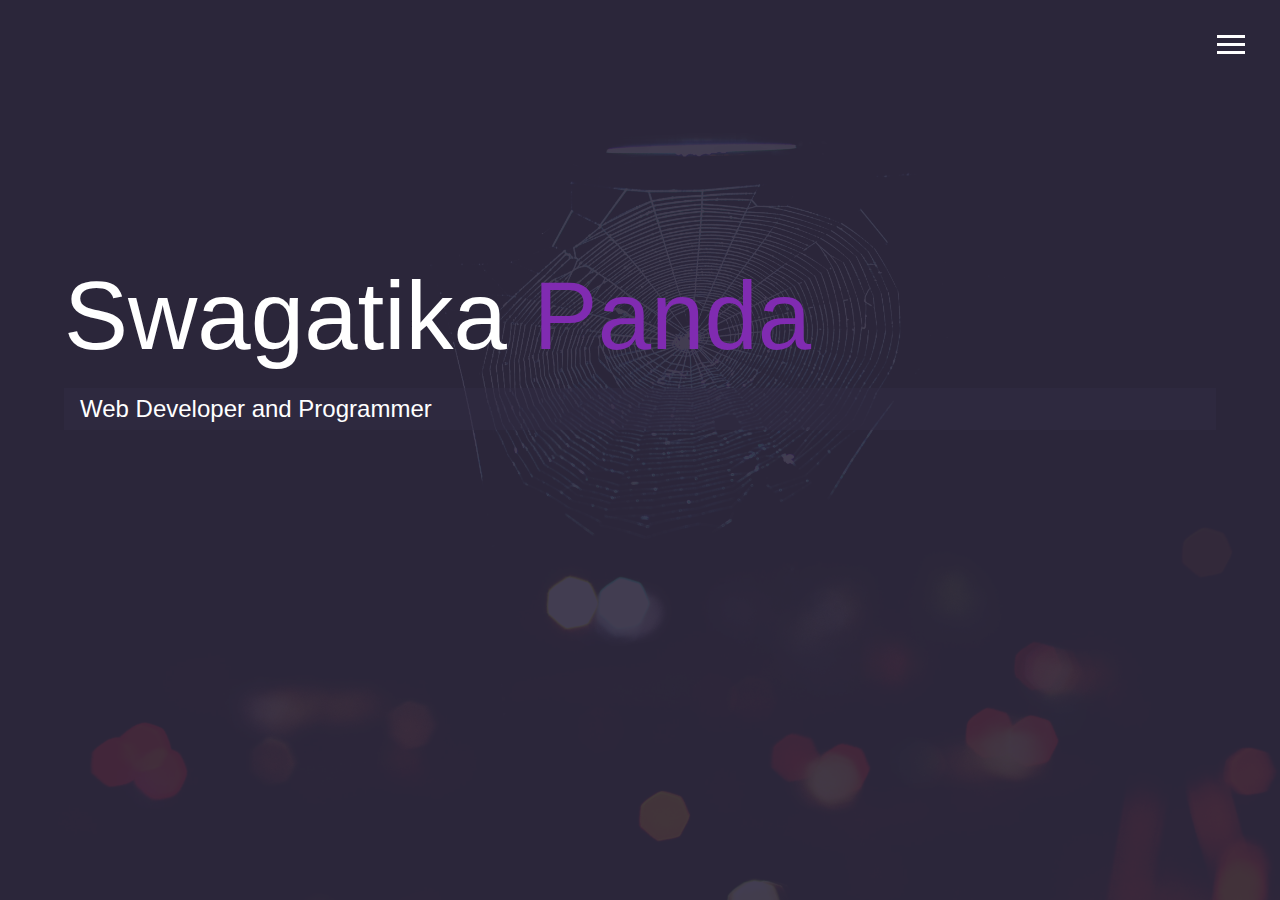
<file: index.html>
<!DOCTYPE html>
<html lang="en">
<head>
    <meta charset="UTF-8">
    <meta name="viewport" content="width=device-width, initial-scale=1.0">
    <link rel="stylesheet" href="https://pro.fontawesome.com/releases/v5.10.0/css/all.css" 
    integrity="sha384-AYmEC3Yw5cVb3ZcuHtOA93w35dYTsvhLPVnYs9eStHfGJvOvKxVfELGroGkvsg+p" 
    crossorigin="anonymous"/>
    <link rel="stylesheet" href="styles.css">
    <title>My Portfolio</title>
</head>
<body id="bg-img">

    <header>
        <div class="menu-btn">
            <div class="btn-line"></div>
            <div class="btn-line"></div>
            <div class="btn-line"></div>
        </div>

        <nav class="menu">
            <div class="menu-branding">
            <div class="portrait"></div>
            </div>
            <ul class="menu-nav">
                <li class="nav-item current">
                    <a href="index.html" class="nav-link">Home</a>
                </li>
                <li class="nav-item">
                    <a href="about.html" class="nav-link">About Me</a>
                </li>
                <li class="nav-item">
                    <a href="work.html" class="nav-link">Work</a>
                </li>
                <li class="nav-item">
                    <a href="contact.html" class="nav-link">Contact</a>
                </li>
            </ul>
        </nav>
    </header>


    <main id="home">
        <h1 class="lg-heading">Swagatika <span class="text-secondary">Panda</span></h1>
        <h2 class="sm-heading">Web Developer and Programmer</h2>
        <div class="icons">
            <a href="https://twitter.com/swaagatika"><i class="fab fa-twitter fa-2x"></i></a>
            <a href="https://linkedin.com/in/swagatika-panda164"><i class="fab fa-linkedin fa-2x"></i></a>
            <a href="https://github.com/swagatikapanda123"><i class="fab fa-github fa-2x"></i></a>
            <a href="https://swagatika12.blogspot.com/"><i class="fas fa-pencil-alt fa-2x"></i></a>
            <a href="https://swagatika29.medium.com/"><i class="fa fa-medium fa-2x" ></i></a>
        </div>
        
    </main>

    <script src="script.js"></script>
</body>
</html>
</file>
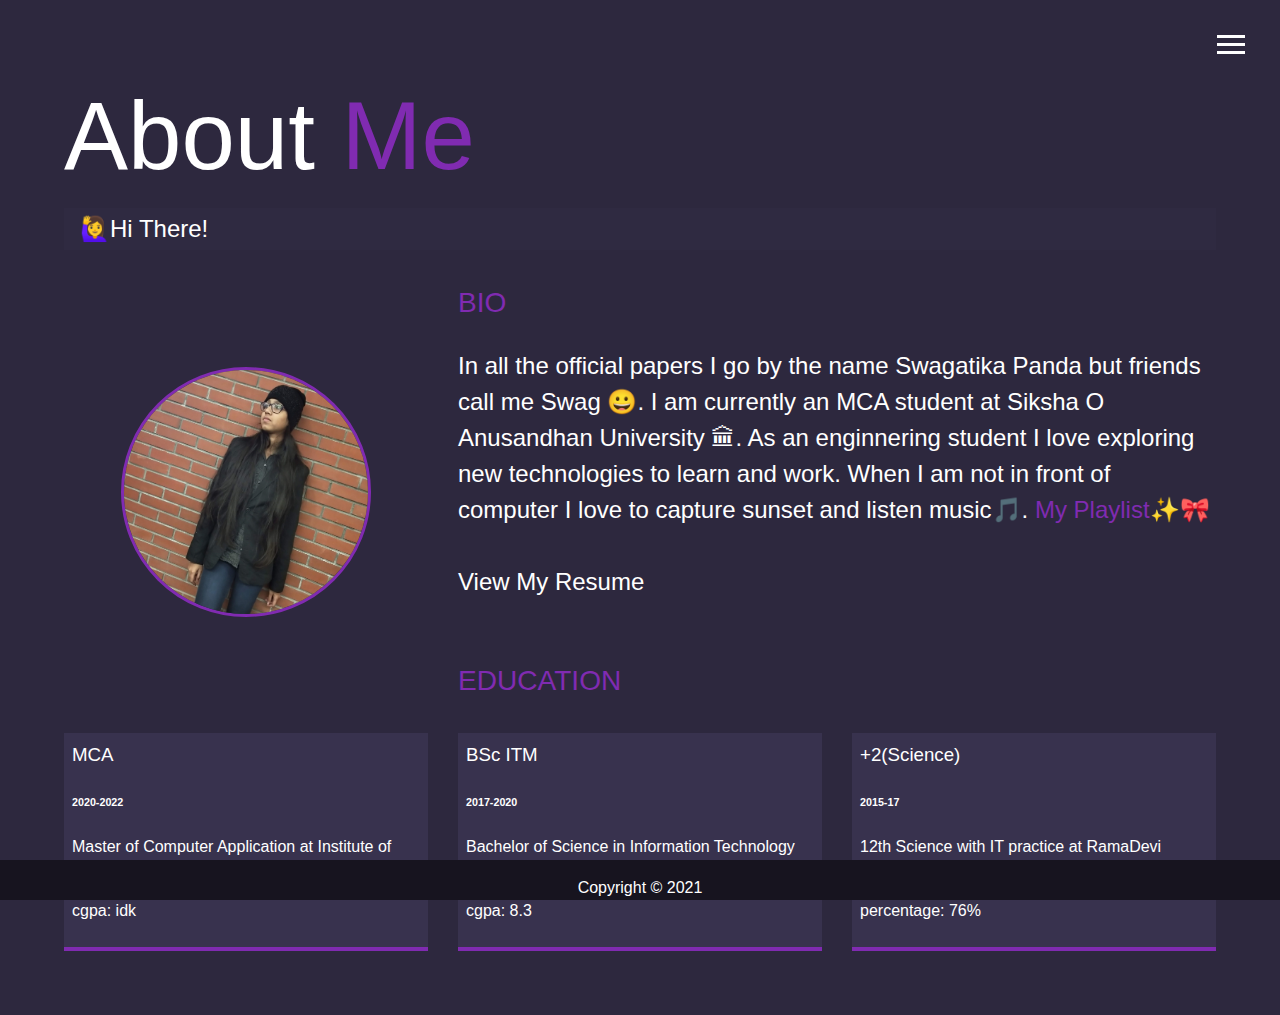
<file: about.html>
<!DOCTYPE html>
<html lang="en">
<head>
    <meta charset="UTF-8">
    <meta name="viewport" content="width=device-width, initial-scale=1.0">
    <link rel="stylesheet" href="https://pro.fontawesome.com/releases/v5.10.0/css/all.css" 
    integrity="sha384-AYmEC3Yw5cVb3ZcuHtOA93w35dYTsvhLPVnYs9eStHfGJvOvKxVfELGroGkvsg+p" 
    crossorigin="anonymous"/>
    <link rel="stylesheet" href="styles.css">
    <title>About Me</title>
</head>
<body>

    <header>
        <div class="menu-btn">
            <div class="btn-line"></div>
            <div class="btn-line"></div>
            <div class="btn-line"></div>
        </div>

        <nav class="menu">
            <div class="menu-branding">
            <div class="portrait"></div>
            </div>
            <ul class="menu-nav">
                <li class="nav-item">
                    <a href="index.html" class="nav-link">Home</a>
                </li>
                <li class="nav-item current">
                    <a href="about.html" class="nav-link">About Me</a>
                </li>
                <li class="nav-item">
                    <a href="work.html" class="nav-link">Work</a>
                </li>
                <li class="nav-item">
                    <a href="contact.html" class="nav-link">Contact</a>
                </li>
            </ul>
        </nav>
    </header>


    <main id="about">
        <h1 class="lg-heading">About <span class="text-secondary">Me</span></h1>
        <h2 class="sm-heading"> 🙋‍♀️Hi There! </h2>
        <div class="about-info">
            <img src="public/profile2.jpg" alt="swagatika" class="bio-image" style="height: 250px; width: 250px;">

            <div class="bio">
                <h3 class="text-secondary">BIO</h3>
                <p>
                    In all the official papers I go by the name Swagatika Panda but friends call me Swag 😀.
                    I am currently an MCA student at Siksha O Anusandhan University 🏛. As an enginnering student 
                    I love exploring new technologies to learn and work. When I am not in front of computer I love to 
                    capture sunset and listen music🎵.
                    <a href="https://open.spotify.com/playlist/585EabeEngIjjUt5wm8FfJ?si=nMyu68_RSbON77Evwwk4kg"><span class="text-secondary">My Playlist✨🎀</span></a> 
                    <br><br>
                    <a href="https://drive.google.com/file/d/16SmnSM9XZ6BELqjCzvU_3Ka5Y_Ryffvk/view?usp=sharing" target="_blank" class="view">
                        <i class="fas fa-eye"></i> View My Resume
                    </a>
                </p>
                <br>
                <h3 class="text-secondary">EDUCATION</h3>
            </div>
            
            <div class="job job-1">
                <h3>MCA</h3>
                <h6>2020-2022</h6>
                <p>Master of Computer Application at Institute of Technical Education and Research</p>
                <p>cgpa: idk</p>
            </div>

            <div class="job job-2">
                <h3>BSc ITM</h3>
                <h6>2017-2020</h6>
                <p>Bachelor of Science in Information Technology and Management at BJB Autonomous College.</p>
                <p>cgpa: 8.3</p>
            </div>

            <div class="job job-3">
                <h3>+2(Science)</h3>
                <h6>2015-17</h6>
                <p>12th Science with IT practice at RamaDevi Women's Jr College.
                </p>
                <p>percentage: 76%</p>
            </div>
            
        </div>
       
    </main>
    <footer id="main-footer">
        Copyright &copy 2021
    </footer>
    <script src="script.js"></script>
</body>
</html>
</file>
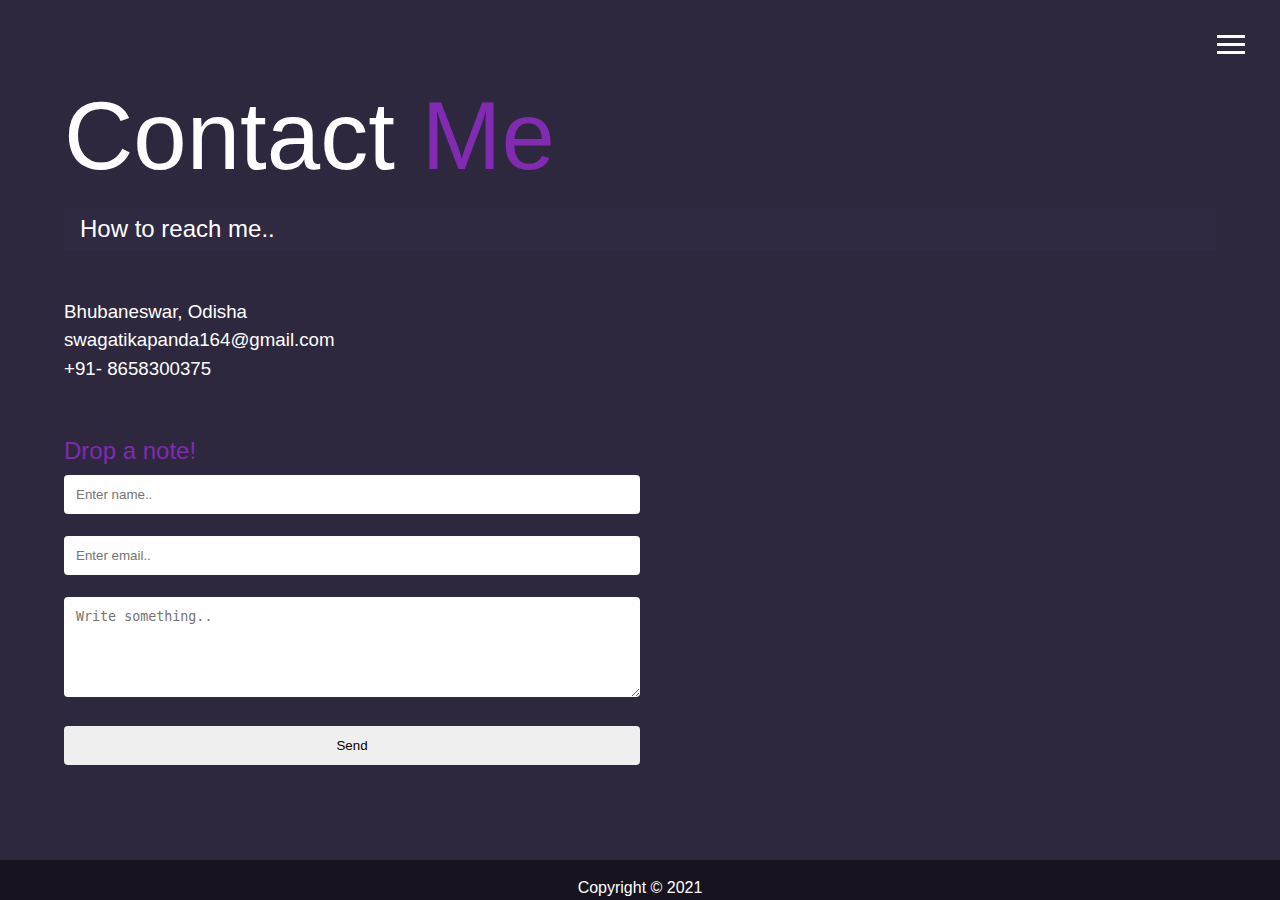
<file: contact.html>
<!DOCTYPE html>
<html lang="en">
<head>
    <meta charset="UTF-8">
    <meta name="viewport" content="width=device-width, initial-scale=1.0">
    <link rel="stylesheet" href="https://pro.fontawesome.com/releases/v5.10.0/css/all.css" 
    integrity="sha384-AYmEC3Yw5cVb3ZcuHtOA93w35dYTsvhLPVnYs9eStHfGJvOvKxVfELGroGkvsg+p" 
    crossorigin="anonymous"/>
    <!-- <link href="https://cdn.jsdelivr.net/npm/bootstrap@5.0.0-beta1/dist/css/bootstrap.min.css" rel="stylesheet" 
    integrity="sha384-giJF6kkoqNQ00vy+HMDP7azOuL0xtbfIcaT9wjKHr8RbDVddVHyTfAAsrekwKmP1" 
    crossorigin="anonymous"> -->
    <link rel="stylesheet" href="styles.css">
    <title>Contact Me</title>
</head>
<body>
    <header>
        <div class="menu-btn">
            <div class="btn-line"></div>
            <div class="btn-line"></div>
            <div class="btn-line"></div>
        </div>

        <nav class="menu">
            <div class="menu-branding">
            <div class="portrait"></div>
            </div>
            <ul class="menu-nav">
                <li class="nav-item">
                    <a href="index.html" class="nav-link">Home</a>
                </li>
                <li class="nav-item">
                    <a href="about.html" class="nav-link">About Me</a>
                </li>
                <li class="nav-item">
                    <a href="work.html" class="nav-link">Work</a>
                </li>
                <li class="nav-item current"> 
                    <a href="contact.html" class="nav-link">Contact</a>
                </li>
            </ul>
        </nav>
    </header>


    <main id="contact">
        <h1 class="lg-heading">Contact <span class="text-secondary">Me</span></h1>
        <h2 class="sm-heading"> How to reach me..</h2>
        <div class="contact">
           <div class="contact-info">
               <h3> <i class="fas fa-home"></i> Bhubaneswar, Odisha </h3>
               <h3> <i class="fas fa-envelope"></i> swagatikapanda164@gmail.com </h3>
               <h3> <i class="fas fa-mobile"></i> +91- 8658300375 </h3>
           </div>
           <div class="message-box">
           
            <form id="contact-form" method="POST" onsubmit="return Validation();" action="">
                <div class="form-group">
                  <h2 class="text-secondary">Drop a note! </h2>
                  <input type="text" class="form-control" id="name" name="name"  placeholder="Enter name..">
                  <input type="text" class="form-control" id="email" name="email" aria-describedby="emailHelp" placeholder="Enter email..">

                </div>
                <div class="form-group">
                  
                  <textarea id="message" name="messaage" placeholder="Write something.." style="height:100px"></textarea>
                </div>
            
                <button type="submit" class="send-btn" >Send <i class="far fa-paper-plane"></i> </button>
              </form>

           </div>
        </div>
    
       
    </main>
    <footer id="main-footer">
        Copyright &copy 2021
    </footer>
    <script src="script.js"></script>

    <script>
        // var feilds={};

        // document.addEventListener("DOMContentLoaded", function() {
        //     fields.name = document.getElementById('name');
        //     fields.message = document.getElementById('message');
        // })

        // function send(){
        //     document.getElementById('contact-form').innerHTML = "Thanks.. we'll be in touch soon!!";
        // }

        function Validation() 
        {

            var name = document.getElementById('name').value;
            var email = document.getElementById('email').value;
            var message = document.getElementById('message').value;
            var error_message = document.getElementById("error_message");
            
            // error_message.style.padding = "10px";
             var text;

             if(name.length < 2){
                 text = "Please Enter Correct Name!";
                 alert(text);
                 return false;
             }
             if(email.indexOf("@") == -1 || email.length < 6){
                 text = "Please Enter valid Email!";
                 alert(text);
                 return false;
             }
             document.getElementById('contact-form').innerHTML="Thanks! "+name+ " we'll be in touch soon!!";
             return false;
        }
    </script>
</body>
</html>
</file>
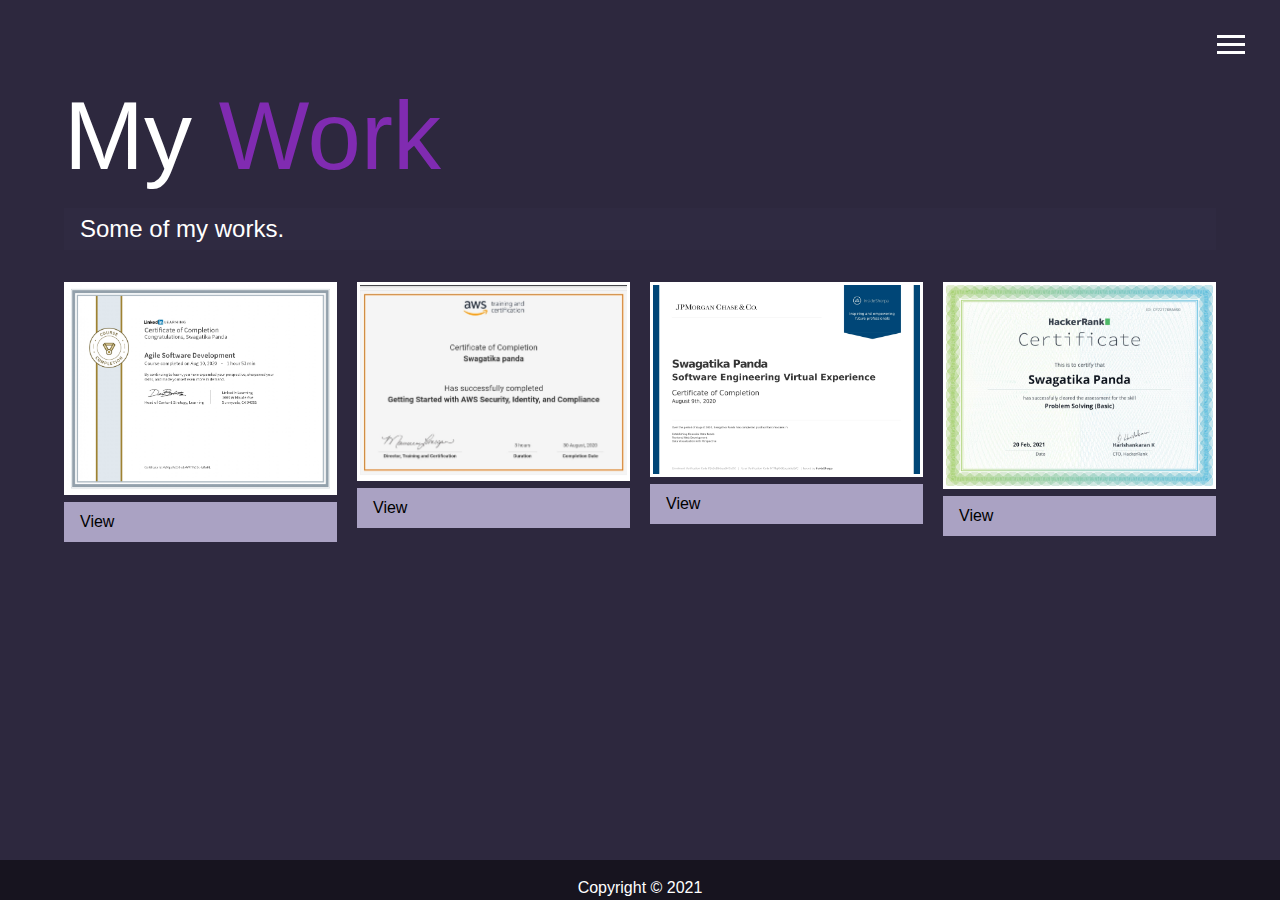
<file: work.html>
<!DOCTYPE html>
<html lang="en">
<head>
    <meta charset="UTF-8">
    <meta name="viewport" content="width=device-width, initial-scale=1.0">
    <link rel="stylesheet" href="https://pro.fontawesome.com/releases/v5.10.0/css/all.css" 
    integrity="sha384-AYmEC3Yw5cVb3ZcuHtOA93w35dYTsvhLPVnYs9eStHfGJvOvKxVfELGroGkvsg+p" 
    crossorigin="anonymous"/>
    <link rel="stylesheet" href="styles.css">
    <title>My Work</title>
</head>
<body>

    <header>
        <div class="menu-btn">
            <div class="btn-line"></div>
            <div class="btn-line"></div>
            <div class="btn-line"></div>
        </div>

        <nav class="menu">
            <div class="menu-branding">
            <div class="portrait"></div>
            </div>
            <ul class="menu-nav">
                <li class="nav-item">
                    <a href="index.html" class="nav-link">Home</a> 
                </li>
                <li class="nav-item">
                    <a href="about.html" class="nav-link">About Me</a>
                </li>
                <li class="nav-item current">
                    <a href="work.html" class="nav-link">Work</a>
                </li>
                <li class="nav-item">
                    <a href="contact.html" class="nav-link">Contact</a>
                </li>
            </ul>
        </nav>
    </header>


    <main id="work">
        <h1 class="lg-heading">My <span class="text-secondary">Work</span></h1>
        <h2 class="sm-heading"> Some of my works.  </h2>
        <div class="projects">
            <div class="item">
                <a href="">
                    <img src="public/projects/agile.jpg" alt="project">
                </a>
                <a href="https://drive.google.com/file/d/1FSqgOkLfgkauQ5krYjtCXCUyuFeZdgbB/view?usp=sharing" target="_blank" class="btn-light">
                    <i class="fas fa-eye"></i> View
                </a>
                <!-- <a href="" class="btn-dark">
                    <i class="fab fa-github"></i> Github
                </a> -->
            </div>
            <div class="item">
                <a href="">
                    <img src="public/projects/aws.jpg" alt="project">
                </a>
                <a href="https://drive.google.com/file/d/1RkITb--_Qjbplr8PkvDXgveIUV_jnN-p/view?usp=sharing" target="_blank" class="btn-light">
                    <i class="fas fa-eye"></i> View
                </a>
                <!-- <a href="" class="btn-dark">
                    <i class="fab fa-github"></i> Github
                </a> -->
            </div>
            <div class="item">
                <a href="">
                    <img src="public/projects/sev.jpg" alt="project">
                </a>
                <a href="https://drive.google.com/file/d/1ErIHPJR97QsI4jvIUFt6qGBXr5ht-Gjk/view?usp=sharing" target="_blank" class="btn-light">
                    <i class="fas fa-eye"></i> View
                </a>
                <!-- <a href="" class="btn-dark">
                    <i class="fab fa-github"></i> Github
                </a> -->
            </div>
            <div class="item">
                <a href="">
                    <img src="public/projects/hackerrank1.png" alt="project">
                </a>
                <a href="https://www.hackerrank.com/certificates/cf72178ea690" target="_blank" class="btn-light">
                    <i class="fas fa-eye"></i> View
                </a>
                <!-- <a href="" class="btn-dark">
                    <i class="fab fa-github"></i> Github
                </a> -->
            </div>
        </div>
       
    </main>
    <footer id="main-footer">
        Copyright &copy 2021
    </footer>
    <script src="script.js"></script>
</body>
</html>
</file>
<file: styles.css>
.menu-btn {
    position: absolute;
    z-index: 3;
    right: 35px;
    top: 35px;
    cursor: pointer;
    transition: all 0.5s ease-out; }
    .menu-btn .btn-line {
      width: 28px;
      height: 3px;
      margin: 0 0 5px 0;
      background: #fff;
      transition: all 0.5s ease-out; }
    .menu-btn.close {
      transform: rotate(180deg); }
      .menu-btn.close .btn-line:nth-child(1) {
        transform: rotate(45deg) translate(5px, 5px); }
      .menu-btn.close .btn-line:nth-child(2) {
        opacity: 0; }
      .menu-btn.close .btn-line:nth-child(3) {
        transform: rotate(-45deg) translate(7px, -6px); }
  
  .menu {
    position: fixed;
    top: 0;
    width: 100%;
    opacity: 0.9;
    visibility: hidden; }
    .menu.show {
      visibility: visible; }
    .menu-branding, .menu-nav {
      display: flex;
      flex-flow: column wrap;
      align-items: center;
      justify-content: center;
      float: left;
      width: 50%;
      height: 100vh;
      overflow: hidden; }
    .menu-nav {
      margin: 0;
      padding: 0;
      background: #221e2f;
      list-style: none;
      transform: translate3d(0, -100%, 0);
      transition: all 0.5s ease-out; }
      .menu-nav.show {
        transform: translate3d(0, 0, 0); }
    .menu-branding {
      background: #2D283E;
      transform: translate3d(0, 100%, 0);
      transition: all 0.5s ease-out; }
      .menu-branding.show {
        transform: translate3d(0, 0, 0); }
      .menu-branding .portrait {
        width: 250px;
        height: 250px;
        background: url("./public/profile2.jpg");
        border-radius: 50%;
        border: solid 3px #802BB1;
        background-size: 250px 250px; }
    .menu .nav-item {
      transform: translate3d(600px, 0, 0);
      transition: all 0.5s ease-out; }
      .menu .nav-item.show {
        transform: translate3d(0, 0, 0); }
      .menu .nav-item.current > a {
        color: #802BB1; }
    .menu .nav-link {
      display: inline-block;
      position: relative;
      font-size: 30px;
      text-transform: uppercase;
      padding: 1rem 0;
      font-weight: 300;
      color: #fff;
      text-decoration: none;
      transition: all 0.5s ease-out; }
      .menu .nav-link:hover {
        color: #802BB1; }
  
  .nav-item:nth-child(1) {
    transition-delay: 0.1s; }
  
  .nav-item:nth-child(2) {
    transition-delay: 0.2s; }
  
  .nav-item:nth-child(3) {
    transition-delay: 0.3s; }
  
  .nav-item:nth-child(4) {
    transition-delay: 0.4s; }
  
  * {
    box-sizing: border-box; }
  
  body {
    background-color: #2D283E;
    color: #fff;
    height: 100%;
    margin: 0;
    font-family: 'Segoe UI', 'Segoe UI', Tahoma, Geneva, Verdana, sans-serif;
    line-height: 1.5; }
    body#bg-img {
      background: url('./public/bg1.jpg');
      background-attachment: fixed;
      background-size: cover; }
      body#bg-img:after {
        content: '';
        position: absolute;
        top: 0;
        right: 0;
        width: 100%;
        height: 100%;
        z-index: -1;
        background: rgba(45, 40, 62, 0.9); }
  
  h1,
  h2,
  h3 {
    margin: 0;
    font-weight: 400; }
    h1.lg-heading,
    h2.lg-heading,
    h3.lg-heading {
      font-size: 6rem; }
    h1.sm-heading,
    h2.sm-heading,
    h3.sm-heading {
      margin-bottom: 2rem;
      padding: 0.2rem 1rem;
      background: rgba(50, 44, 68, 0.5); }
  
  a {
    color: white;
    text-decoration: none; }
  
  header {
    position: fixed;
    z-index: 2;
    width: 100%; }
  
  .text-secondary {
    color: #802BB1; }
  
  main {
    padding: 4rem;
    height: 100%;
    min-height: calc(100vh-60px); }
    main .icons {
      margin-top: 1rem; }
      main .icons a {
        padding: 0.4rem; }
        main .icons a:hover {
          color: #802BB1;
          transition: all 0.5s ease-out; }
    main#home {
      overflow: hidden; }
      main#home h1 {
        margin-top: 20vh; }
  
  .about-info {
    display: grid;
    grid-gap: 30px;
    grid-template-areas: 'bioimage bio bio'
   'job1 job2 job3';
    grid-template-columns: repeat(3, 1fr); }
    .about-info .bio-image {
      grid-area: bioimage;
      margin: auto;
      border-radius: 50%;
      border: #802BB1 3px solid; }
    .about-info .bio {
      grid-area: bio;
      font-size: 1.5rem; }
    .about-info .job-1 {
      grid-area: job1; }
    .about-info .job-2 {
      grid-area: job2; }
    .about-info .job-3 {
      grid-area: job3; }
    .about-info .job {
      background: #38324e;
      padding: 0.5rem;
      border-bottom: #802BB1 4px solid; }
  
  .view:hover {
    background: #38324e; }
  
  .projects {
    display: grid;
    grid-template-columns: repeat(3, 1fr);
    grid-gap: 20px; }
    .projects img {
      width: 100%;
      border: 3px #fff solid; }
      .projects img:hover {
        opacity: 0.5;
        border-color: #802BB1;
        transition: all 0.5s ease-out; }
  
  .btn, .btn-dark, .btn-light {
    display: block;
    padding: 0.5rem 1rem;
    border: 0;
    margin-bottom: 0.3rem; }
    .btn:hover, .btn-dark:hover, .btn-light:hover {
      background: #802BB1;
      color: #000; }
  
  .btn-dark {
    background: black;
    color: #fff; }
  
  .btn-light {
    background: #aaa2c3;
    color: #000; }
  
  .contact-info {
    display: inline-block;
    flex-wrap: wrap;
    justify-content: space-evenly;
    margin-top: 1rem; }
  
  .message-box {
    padding: 50px 0;
    display: grid;
    grid-template-columns: 1fr; }
  
  input[type=text], textarea, .send-btn {
    width: 50%;
    padding: 12px;
    border: none;
    border-radius: 4px;
    /* Rounded borders */
    box-sizing: border-box;
    /* Make sure that padding and width stays in place */
    margin-top: 6px;
    /* Add a top margin */
    margin-bottom: 16px;
    /* Bottom margin */
    resize: vertical; }
  
  .send-btn:hover {
    background: #802BB1;
    transition: all 0.5s ease-out; }
  
  #main-footer {
    text-align: center;
    position: fixed;
    bottom: 0;
    width: 100%;
    padding: 1rem;
    background: #17141f;
    color: #fff;
    height: 40px; }
  
  #error_message {
    margin-bottom: 20px;
    background: #fe8b8e;
    padding: 0px;
    text-align: center;
    font-size: 14px;
    transition: all 0.5s ease; }
  
  @media screen and (min-width: 1171px) {
    .projects {
      grid-template-columns: repeat(4, 1fr); } }
  
  @media screen and (min-width: 769px) and (max-width: 1170px) {
    .projects {
      grid-template-columns: repeat(3, 1fr); } }
  
  @media screen and (max-width: 768px) {
    main {
      align-items: center;
      text-align: center; }
      main .lg-heading {
        line-height: 1;
        margin-bottom: 1rem; }
    ul.menu-nav,
    div.menu-branding {
      float: none;
      width: 100%;
      min-height: 0; }
      ul.menu-nav.show,
      div.menu-branding.show {
        transform: translate3d(0, 0, 0); }
    .menu-nav {
      height: 75vh;
      transform: translate3d(-100%, 0, 0);
      font-size: 24px; }
    .menu-branding {
      height: 25vh;
      transform: translate3d(100%, 0, 0); }
      .menu-branding .portrait {
        background: url("./public/profile2.jpg");
        width: 150px;
        height: 150px; }
    .about-info {
      grid-template-areas: 'bioimage'
   'bio'
   'job1'
   'job2'
   'job3';
      grid-template-columns: 1fr; }
    .projects {
      grid-template-columns: repeat(2, 1fr); } }
  
  @media screen and (max-width: 500px) {
    main#home h1 {
      margin-top: 10vh;
      text-align: center;
      font-size: 40px; }
    .projects {
      grid-template-columns: 1fr; } }
</file>
